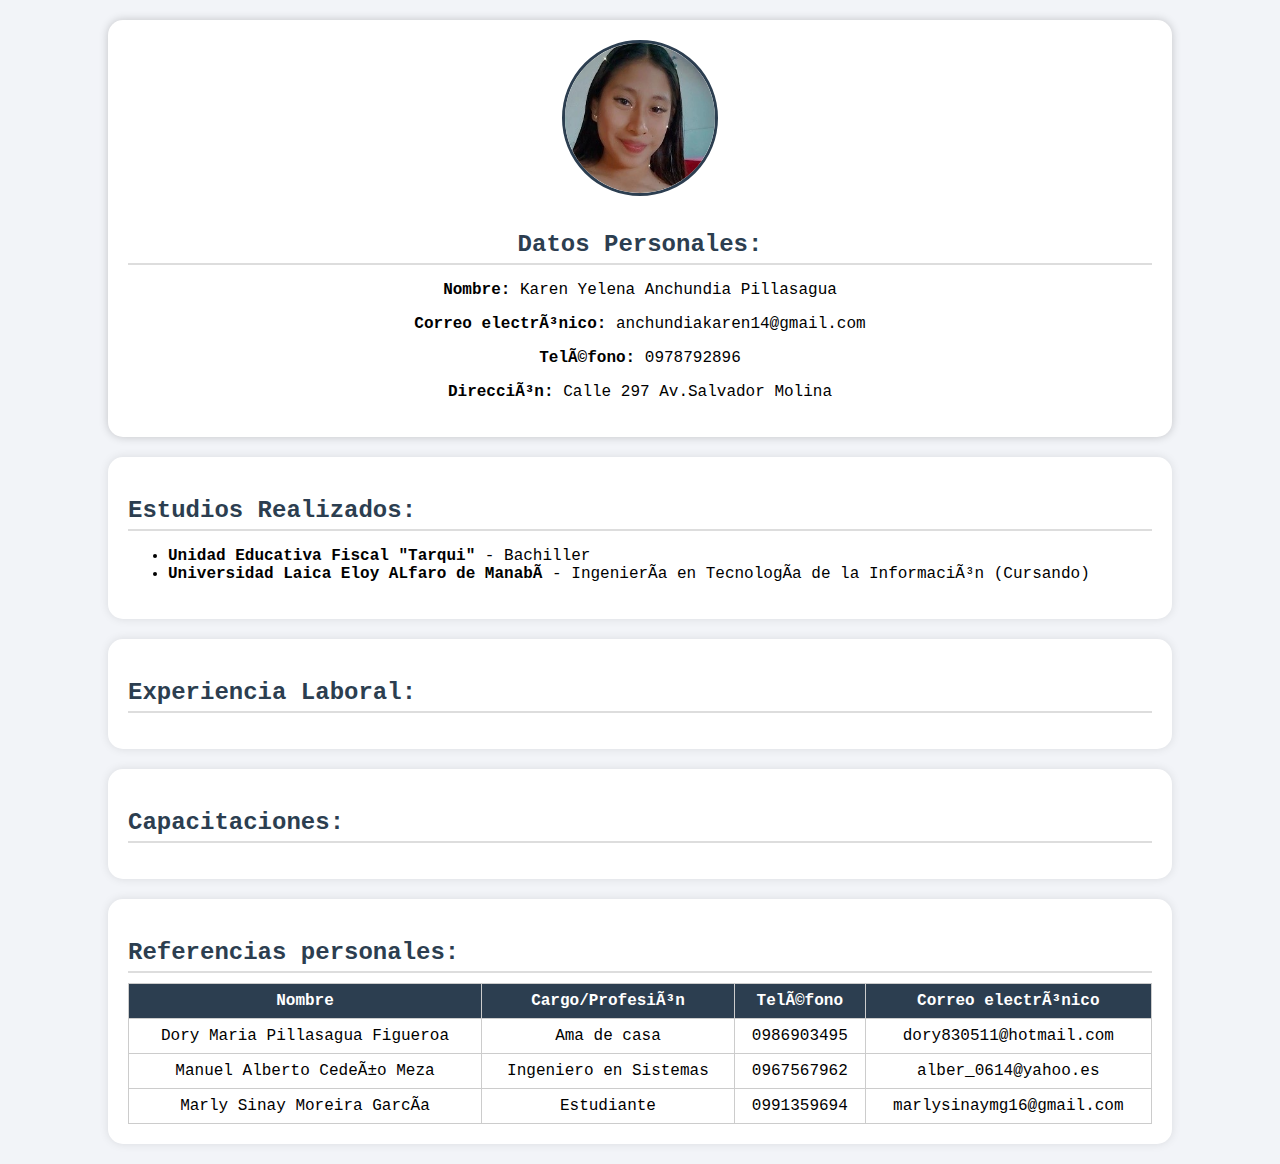
<file: Tarea 2/index.html>
<!DOCTYPE html>
<html lang="es">
<head>
    <meta charset="UFT-8">
    <meta name="viewport" content="width=device-width,  initial-scale=1.0">
    <title>Hoja de Vida Personal - Karen Anchundia</title>
    <link rel="stylesheet" href="styles.css">  
</head>
<body>
    <div class="contenedor">
        <img src="foto.jpg" alt="Foto de perfil">
        <h2>Datos Personales:</h2>
        <p><strong>Nombre:</strong> Karen Yelena Anchundia Pillasagua</p>
        <p><strong>Correo electrónico:</strong> anchundiakaren14@gmail.com</p>
        <p><strong>Teléfono:</strong> 0978792896</p>
        <p><strong>Dirección:</strong> Calle 297 Av.Salvador Molina</p>
    </div>

    <div class="seccion">
        <h2>Estudios Realizados:</h2>
        <ul>
            <li><strong>Unidad Educativa Fiscal "Tarqui"</strong> - Bachiller</li>
            <li><strong>Universidad Laica Eloy ALfaro de Manabí</strong> - Ingeniería en Tecnología de la Información (Cursando)</li>
        </ul>
    </div>

    <div class="seccion">
        <h2>Experiencia Laboral:</h2>
        <p></p>
    </div>

    <div class="seccion">
        <h2>Capacitaciones:</h2>
        <p></p>
    </div>

    <div class="seccion">
        <h2>Referencias personales:</h2>
        <table>
            <tr>
                <th>Nombre</th>
                <th>Cargo/Profesión</th>
                <th>Teléfono</th>
                <th>Correo electrónico</th>
            </tr>
            <tr>
                <td>Dory Maria Pillasagua Figueroa </td>
                <td>Ama de casa </td>
                <td>0986903495 </td>
                <td>dory830511@hotmail.com </td>
            </tr>
             <tr>
                <td>Manuel Alberto Cedeño Meza</td>
                <td>Ingeniero en Sistemas</td>
                <td>0967567962</td>
                <td>alber_0614@yahoo.es</td>
            </tr>
             <tr>
                <td>Marly Sinay Moreira García</td>
                <td>Estudiante</td>
                <td>0991359694</td>
                <td>marlysinaymg16@gmail.com</td>
            </tr>
        </table>
    </div>
</body>
</html>
</file>
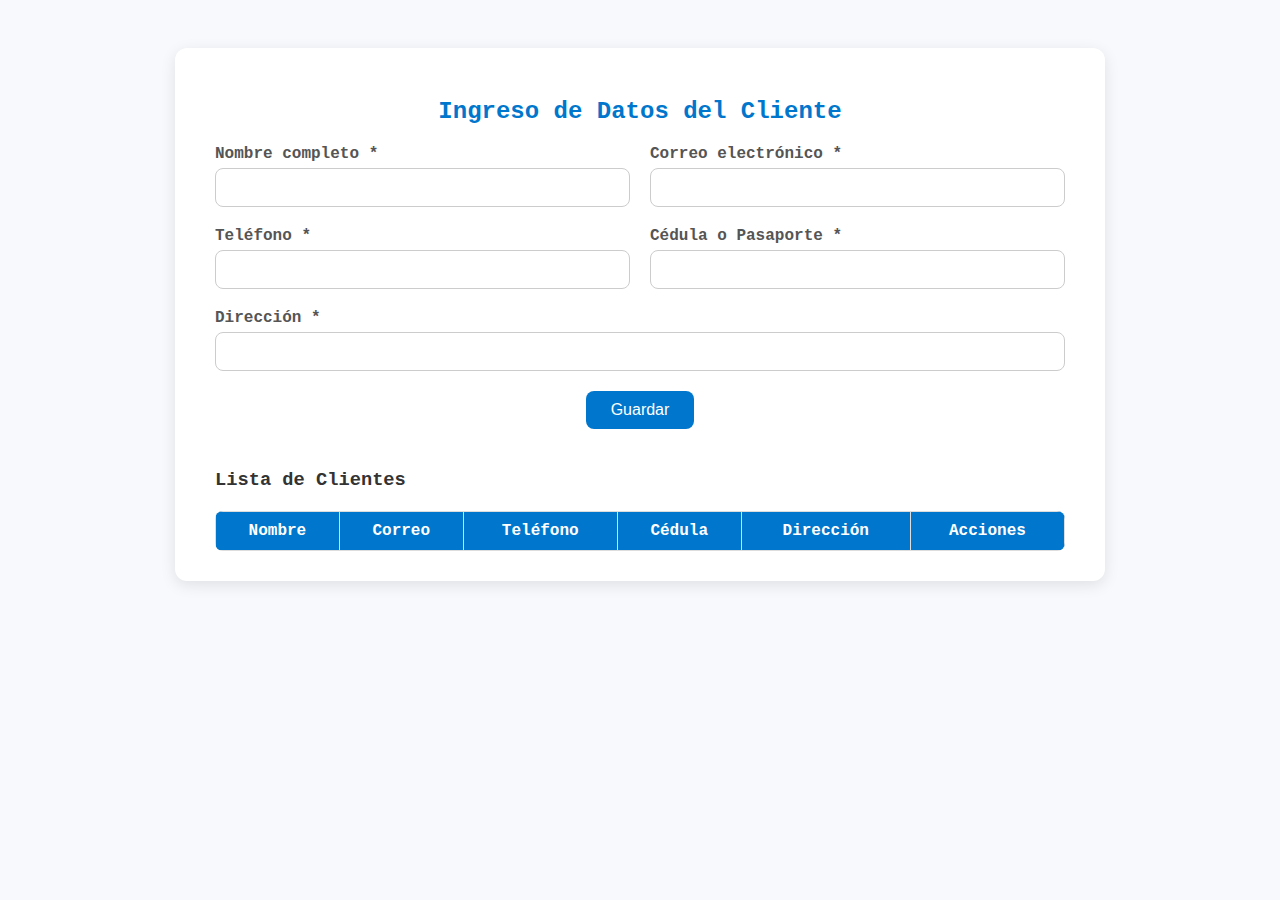
<file: Tarea 3/index.html>
<!DOCTYPE html>
<html lang="es">
<head>
  <meta charset="UTF-8">
  <title>Ingreso de Datos del Cliente</title>
  <link rel="stylesheet" href="styles.css">
</head>
<body>
  <div class="formulario-container">
    <h2>Ingreso de Datos del Cliente</h2>

    <form id="clienteForm">
      <div class="fila">
        <div class="campo">
          <label for="nombres">Nombre completo *</label>
          <input type="text" id="nombres" required>
        </div>
        <div class="campo">
          <label for="correo">Correo electrónico *</label>
          <input type="email" id="correo"  required>
        </div>
      </div>

      <div class="fila">
        <div class="campo">
          <label for="telefono">Teléfono *</label>
          <input type="text" id="telefono"  required>
        </div>
        <div class="campo">
          <label for="cedula">Cédula o Pasaporte *</label>
          <input type="text" id="cedula"  required>
        </div>
      </div>

      <div class="fila">
        <div class="campo">
          <label for="direccion">Dirección *</label>
          <input type="text" id="direccion"  required>
        </div>
      </div>

      <button type="submit" id="btnGuardar">Guardar</button>
    </form>

    <h3>Lista de Clientes</h3>
    <table id="tablaClientes">
      <thead>
        <tr>
          <th>Nombre</th>
          <th>Correo</th>
          <th>Teléfono</th>
          <th>Cédula</th>
          <th>Dirección</th>
          <th>Acciones</th>
        </tr>
      </thead>
      <tbody></tbody>
    </table>
  </div>

  <script src="script.js"></script>
</body>
</html>
</file>
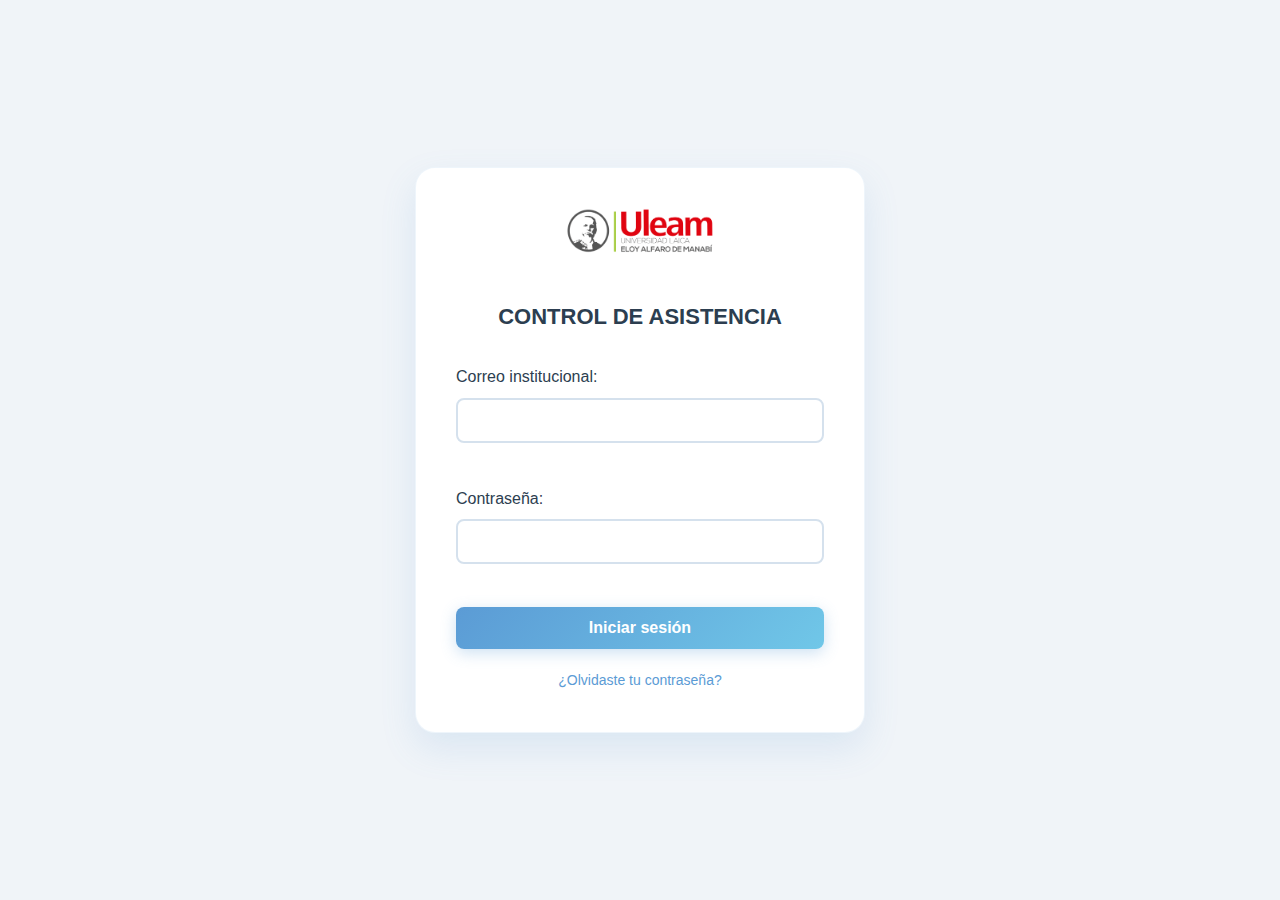
<file: Tarea 4/index.html>
</html>
<!DOCTYPE html>
<html lang="es">
<head>
    <meta charset="UTF-8">
    <meta name="viewport" content="width=device-width, initial-scale=1.0">
    <title>ULEAM - Control de Asistencia</title>
    <link rel="stylesheet" href="styles.css">
</head>
<body>
    <div class="login-container">
        <div class="login-box">
            <div class="logo">
                <img src="ULEAM.png" alt="ULEAM Logo">
            </div>
            
            <h2>CONTROL DE ASISTENCIA</h2>
            
            <form id="loginForm" class="login-form">
                <div class="form-group">
                    <label for="email">Correo institucional:</label>
                    <input type="email" id="email" name="email" required>
                    <span class="error-message" id="emailError"></span>
                </div>
                
                <div class="form-group">
                    <label for="password">Contraseña:</label>
                    <input type="password" id="password" name="password" required>
                    <span class="error-message" id="passwordError"></span>
                </div>
                
                <button type="submit" class="btn-primary">Iniciar sesión</button>
                
                <div class="forgot-password">
                    <a href="recuperarcontrasena.html">¿Olvidaste tu contraseña?</a>
                </div>
            </form>
        </div>
    </div>
    
    <script src="script.js"></script>
</body>
</html>
</file>
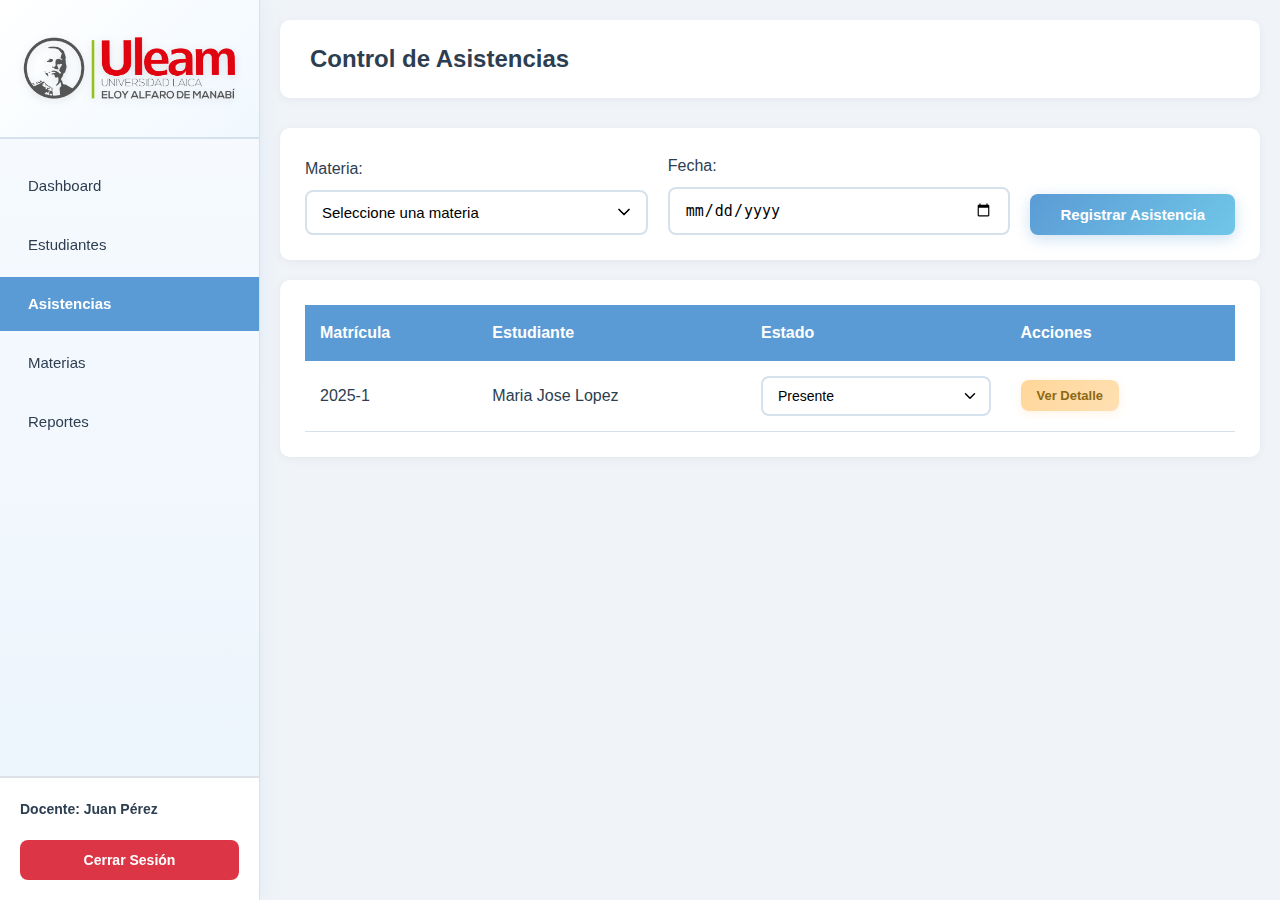
<file: Tarea 4/asistencias.html>
<!DOCTYPE html>
<html lang="es">
<head>
    <meta charset="UTF-8">
    <meta name="viewport" content="width=device-width, initial-scale=1.0">
    <title>Asistencias - ULEAM</title>
    <link rel="stylesheet" href="styles.css">
</head>
<body>
    <div class="dashboard-container">
        <nav class="sidebar">
            <div class="logo-sidebar">
                <img src="ULEAM.png" alt="ULEAM">
            </div>
            
            <ul class="menu">
                <li><a href="dashboard.html">Dashboard</a></li>
                <li><a href="estudiantes.html">Estudiantes</a></li>
                <li><a href="asistencias.html" class="active">Asistencias</a></li>
                <li><a href="materias.html">Materias</a></li>
                <li><a href="reportes.html">Reportes</a></li>
            </ul>
            
            <div class="user-info">
                <p>Docente: Juan Pérez</p>
                <button class="btn-logout">Cerrar Sesión</button>
            </div>
        </nav>
        
        <main class="main-content">
            <header class="top-bar">
                <h1>Control de Asistencias</h1>
            </header>
            <form id="formAsistencia">
                <div class="attendance-controls">
                    <div class="form-group">
                        <label for="materiaAsistencia">Materia:</label>
                        <select id="materiaAsistencia" class="select-styled" required>
                            <option value="">Seleccione una materia</option>
                            <option value="prog-web">Programación Web</option>
                            <option value="base-datos">Base de Datos</option>
                            <option value="redes">Redes de Computadoras</option>
                        </select>
                    </div>
                    
                    <div class="form-group">
                        <label for="fechaAsistencia">Fecha:</label>
                        <input type="date" id="fechaAsistencia" class="input-styled" required>
                    </div>
                    
                    <button type="submit" class="btn-primary btn-cargar">Registrar Asistencia</button>
                </div>
            </form>
            
            <div class="attendance-list">
                <table class="data-table">
                    <thead>
                        <tr>
                            <th>Matrícula</th>
                            <th>Estudiante</th>
                            <th>Estado</th>
                            <th>Acciones</th>
                        </tr>
                    </thead>
                    <tbody id="attendanceTableBody">
                        <tr>
                            <td>2025-1</td>
                            <td>Maria Jose Lopez</td>
                            <td>
                                <select class="status-select presente">
                                    <option value="presente" selected>Presente</option>
                                    <option value="ausente">Ausente</option>
                                    <option value="justificado">Justificado</option>
                                </select>
                            </td>
                            <td>
                                <button class="btn-edit">Ver Detalle</button>
                            </td>
                        </tr>
                    </tbody>
                </table>
            </div>
        </main>
    </div>
    
    <script src="script.js"></script>
</body>
</html>
</file>
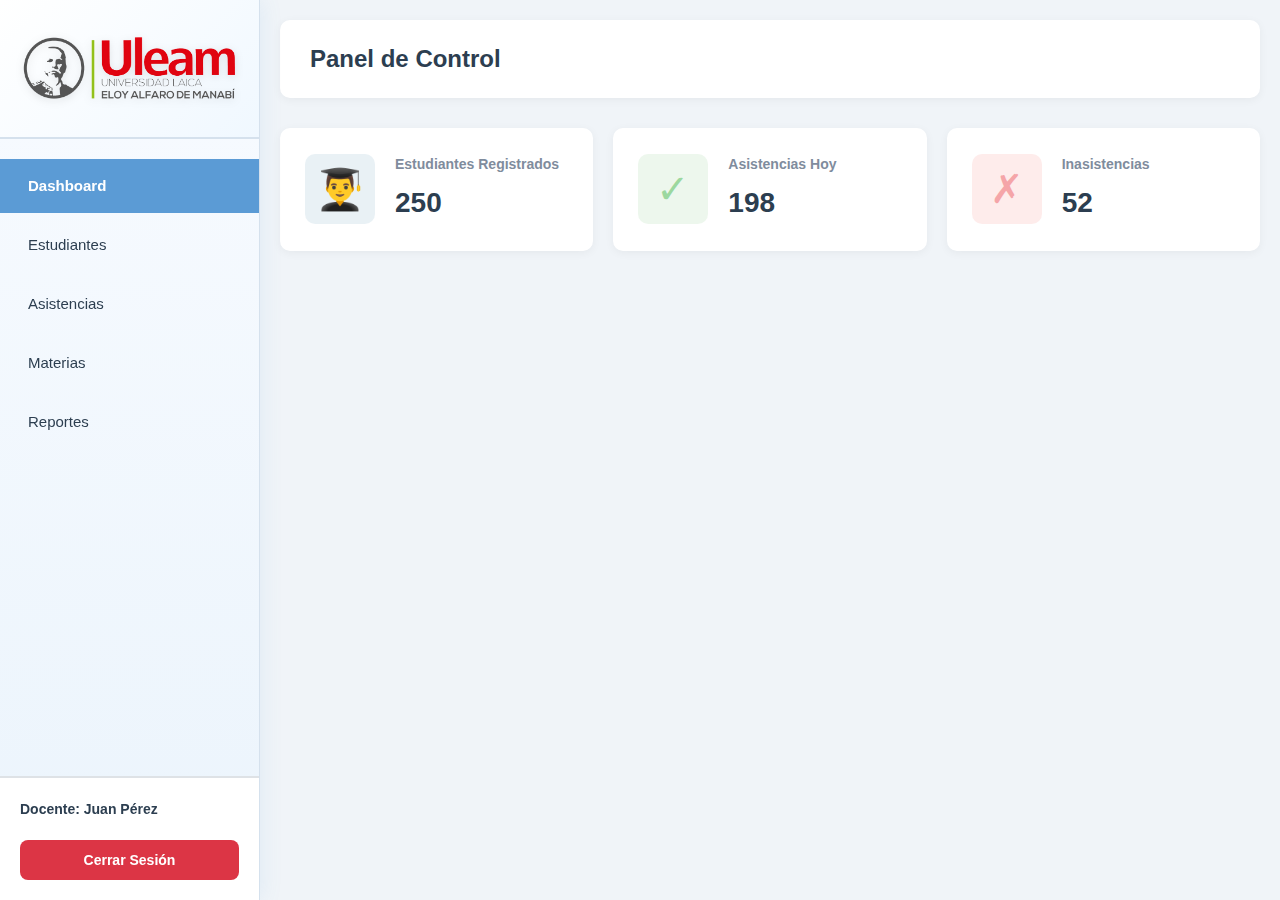
<file: Tarea 4/dashboard.html>
<!DOCTYPE html>
<html lang="es">
<head>
    <meta charset="UTF-8">
    <meta name="viewport" content="width=device-width, initial-scale=1.0">
    <title>Dashboard - ULEAM</title>
    <link rel="stylesheet" href="styles.css">
</head>
<body>
    <div class="dashboard-container">
        <nav class="sidebar">
            <div class="logo-sidebar">
                <img src="ULEAM.png" alt="ULEAM">
            </div>
            
            <ul class="menu">
                <li><a href="dashboard.html" class="active">Dashboard</a></li>
                <li><a href="estudiantes.html">Estudiantes</a></li>
                <li><a href="asistencias.html">Asistencias</a></li>
                <li><a href="materias.html">Materias</a></li>
                <li><a href="reportes.html">Reportes</a></li>
            </ul>
            
            <div class="user-info">
                <p>Docente: Juan Pérez</p>
                <button class="btn-logout">Cerrar Sesión</button>
            </div>
        </nav>
        
        <main class="main-content">
            <header class="top-bar">
                <h1>Panel de Control</h1>
                <div class="date-info">
                    <span id="currentDate"></span>
                </div>
            </header>
            
            <div class="dashboard-grid">
                <div class="card">
                    <div class="card-icon students-icon">👨‍🎓</div>
                    <div class="card-content">
                        <h3>Estudiantes Registrados</h3>
                        <p class="card-number">250</p>
                    </div>
                </div>
                
                <div class="card">
                    <div class="card-icon present-icon">✓</div>
                    <div class="card-content">
                        <h3>Asistencias Hoy</h3>
                        <p class="card-number">198</p>
                    </div>
                </div>
                
                <div class="card">
                    <div class="card-icon absent-icon">✗</div>
                    <div class="card-content">
                        <h3>Inasistencias</h3>
                        <p class="card-number">52</p>
                    </div>
                </div>
        
            </div>
        </main>
    </div>
    
    <script src="script.js"></script>
</body>
</html>
</file>
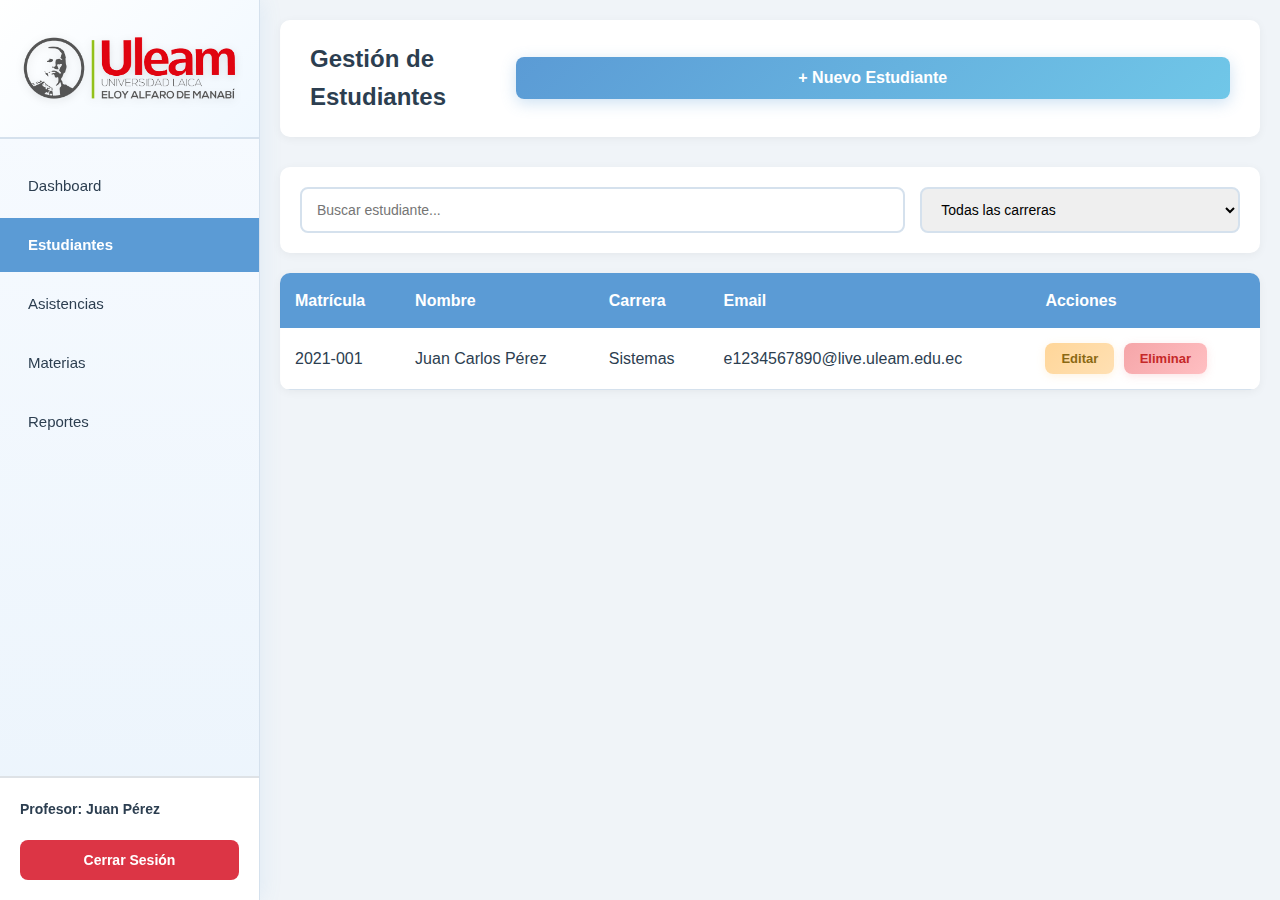
<file: Tarea 4/estudiantes.html>
<!DOCTYPE html>
<html lang="es">
<head>
    <meta charset="UTF-8">
    <meta name="viewport" content="width=device-width, initial-scale=1.0">
    <title>Estudiantes - ULEAM</title>
    <link rel="stylesheet" href="styles.css">
</head>
<body>
    <div class="dashboard-container">
        <nav class="sidebar">
            <div class="logo-sidebar">
                <img src="ULEAM.png" alt="ULEAM">
            </div>
            
            <ul class="menu">
                <li><a href="dashboard.html">Dashboard</a></li>
                <li><a href="estudiantes.html" class="active">Estudiantes</a></li>
                <li><a href="asistencias.html">Asistencias</a></li>
                <li><a href="materias.html">Materias</a></li>
                <li><a href="reportes.html">Reportes</a></li>
            </ul>
            
            <div class="user-info">
                <p>Profesor: Juan Pérez</p>
                <button class="btn-logout" onclick="cerrarSesion()">Cerrar Sesión</button>
            </div>
        </nav>
        
        <main class="main-content">
            <header class="top-bar">
                <h1>Gestión de Estudiantes</h1>
                <button class="btn-primary" onclick="mostrarModalEstudiante()">+ Nuevo Estudiante</button>
            </header>
            
            <div class="filters">
                <input type="text" id="searchStudent" placeholder="Buscar estudiante...">
                <select id="filterCarrera">
                    <option value="">Todas las carreras</option>
                    <option value="sistemas">Sistemas</option>
                    <option value="civil">Ingeniería Civil</option>
                    <option value="comercio">Comercio Exterior</option>
                </select>
            </div>
            
            <div class="table-container">
                <table class="data-table">
                    <thead>
                        <tr>
                            <th>Matrícula</th>
                            <th>Nombre</th>
                            <th>Carrera</th>
                            <th>Email</th>
                            <th>Acciones</th>
                        </tr>
                    </thead>
                    <tbody id="studentTableBody">
                        <tr>
                            <td>2021-001</td>
                            <td>Juan Carlos Pérez</td>
                            <td>Sistemas</td>
                            <td>e1234567890@live.uleam.edu.ec</td>
                            <td>
                                <button class="btn-edit" onclick="editarEstudiante('2021-001')">Editar</button>
                                <button class="btn-delete" onclick="eliminarEstudiante('2021-001')">Eliminar</button>
                            </td>
                        </tr>
                    </tbody>
                </table>
            </div>
        </main>
    </div>

    <script src="script.js"></script>
</body>
</html>
</file>
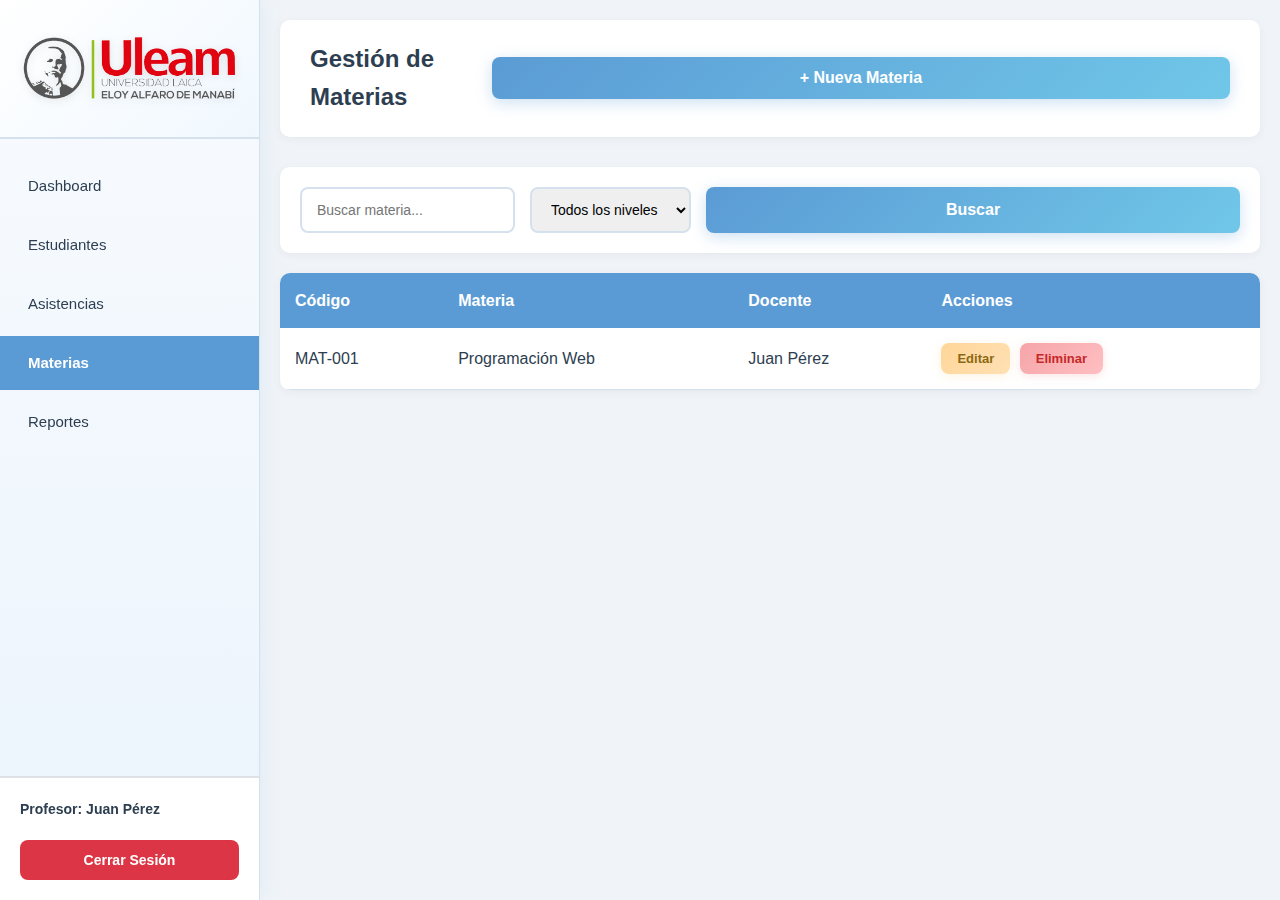
<file: Tarea 4/materias.html>
<!DOCTYPE html>
<html lang="es">
<head>
    <meta charset="UTF-8">
    <meta name="viewport" content="width=device-width, initial-scale=1.0">
    <title>Materias - ULEAM</title>
    <link rel="stylesheet" href="styles.css">
</head>
<body>
    <div class="dashboard-container">
        <nav class="sidebar">
            <div class="logo-sidebar">
                <img src="ULEAM.png" alt="ULEAM">
            </div>
            
            <ul class="menu">
                <li><a href="dashboard.html">Dashboard</a></li>
                <li><a href="estudiantes.html">Estudiantes</a></li>
                <li><a href="asistencias.html">Asistencias</a></li>
                <li><a href="materias.html" class="active">Materias</a></li>
                <li><a href="reportes.html">Reportes</a></li>
            </ul>
            
            <div class="user-info">
                <p>Profesor: Juan Pérez</p>
                <button class="btn-logout" onclick="cerrarSesion()">Cerrar Sesión</button>
            </div>
        </nav>
        
        <main class="main-content">
            <header class="top-bar">
                <h1>Gestión de Materias</h1>
                <button class="btn-primary" onclick="mostrarModalMateria()">+ Nueva Materia</button>
            </header>
            
            <div class="filters">
                <input type="text" id="searchMateria" placeholder="Buscar materia...">
                <select id="filterNivel">
                    <option value="">Todos los niveles</option>
                    <option value="1">Nivel 1</option>
                    <option value="2">Nivel 2</option>
                    <option value="3">Nivel 3</option>
                    <option value="4">Nivel 4</option>
                    <option value="5">Nivel 5</option>
                    <option value="6">Nivel 6</option>
                    <option value="7">Nivel 7</option>
                    <option value="8">Nivel 8</option>
                    <option value="9">Nivel 9</option>  
                </select>
                <button class="btn-primary">Buscar</button>
            </div>
            
            <div class="table-container">
                <table class="data-table">
                    <thead>
                        <tr>
                            <th>Código</th>
                            <th>Materia</th>
                            <th>Docente</th>
                            <th>Acciones</th>
                        </tr>
                    </thead>
                    <tbody id="materiaTableBody">
                        <tr>
                            <td>MAT-001</td>
                            <td>Programación Web</td>
                            <td>Juan Pérez</td>
                            <td>
                                <button class="btn-edit" onclick="editarMateria('MAT-001')">Editar</button>
                                <button class="btn-delete" onclick="eliminarMateria('MAT-001')">Eliminar</button>
                            </td>
                        </tr>
                    </tbody>
                </table>
            </div>
        </main>

    <script src="script.js"></script>
</body>
</html>
</file>
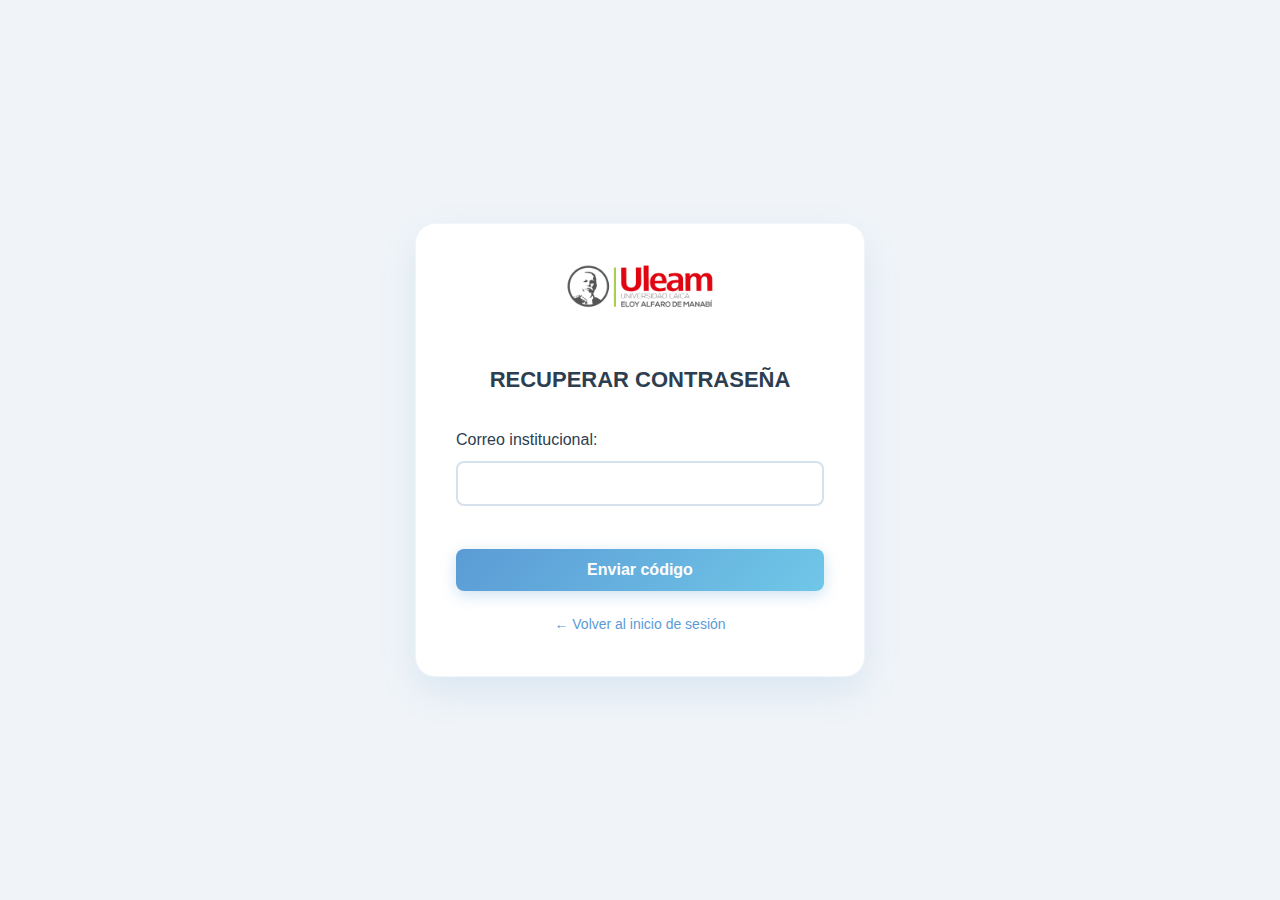
<file: Tarea 4/recuperarcontrasena.html>
<!DOCTYPE html>
<html lang="es">
<head>
    <meta charset="UTF-8">
    <meta name="viewport" content="width=device-width, initial-scale=1.0">
    <title>Recuperar Contraseña - ULEAM</title>
    <link rel="stylesheet" href="styles.css">
</head>
<body>
    <div class="login-container">
        <div class="login-box">
            <div class="logo">
                <img src="ULEAM.png" alt="ULEAM Logo">
            </div>
            
            <h2>RECUPERAR CONTRASEÑA</h2>
            
            <form id="recuperarForm" class="login-form">
                <div class="form-group">
                    <label for="emailRecuperar">Correo institucional:</label>
                    <input type="email" id="emailRecuperar" name="email" required>
                    <span class="error-message" id="emailRecuperarError"></span>
                </div>
                
                <button type="submit" class="btn-primary">Enviar código </button>
                
                <div class="forgot-password">
                    <a href="index.html">← Volver al inicio de sesión</a>
                </div>
            </form>
            
        </div>
    </div>
</body>
</html>
</file>
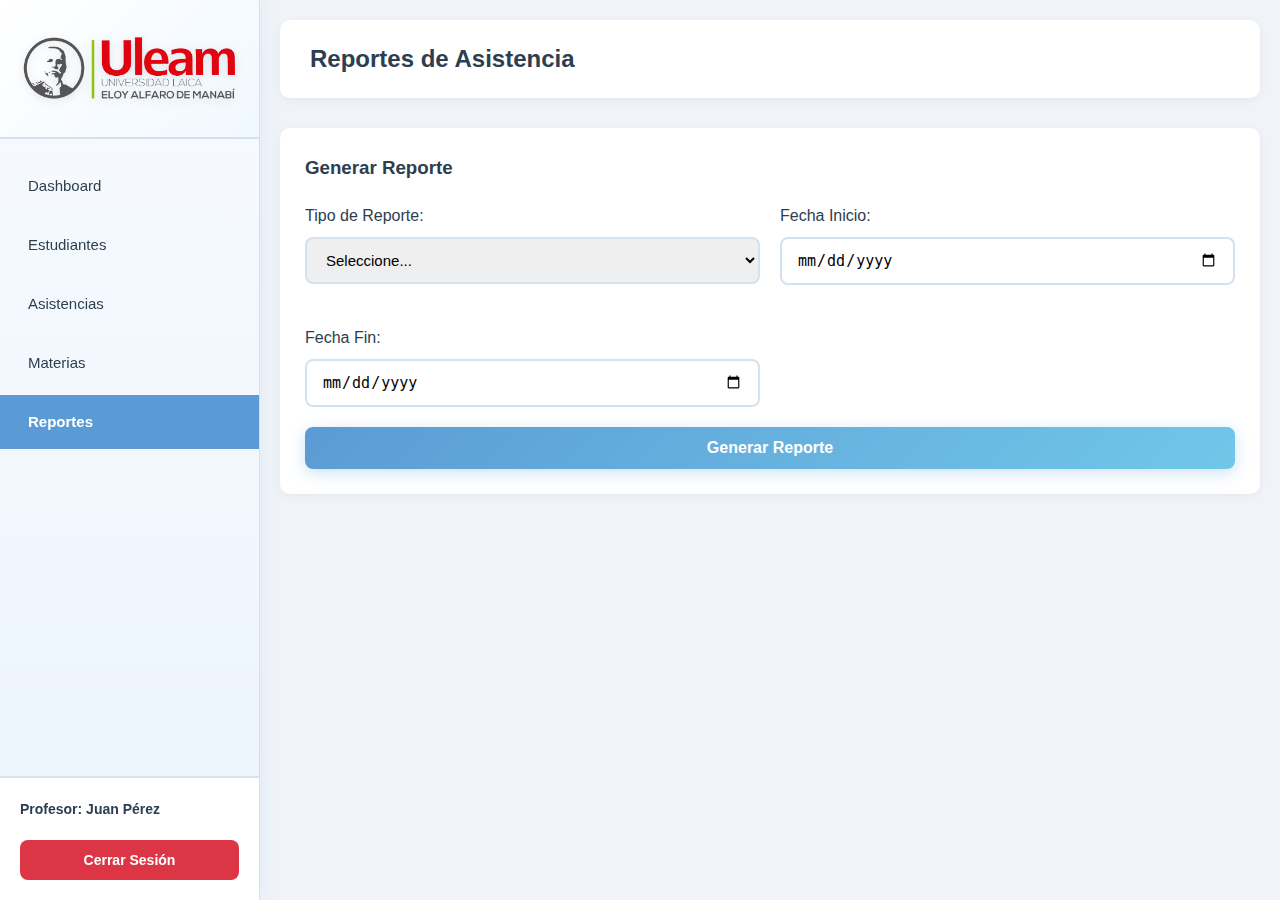
<file: Tarea 4/reportes.html>
<!DOCTYPE html>
<html lang="es">
<head>
    <meta charset="UTF-8">
    <meta name="viewport" content="width=device-width, initial-scale=1.0">
    <title>Reportes - ULEAM</title>
    <link rel="stylesheet" href="styles.css">
</head>
<body>
    <div class="dashboard-container">
        <nav class="sidebar">
            <div class="logo-sidebar">
                <img src="ULEAM.png" alt="ULEAM">
            </div>
            
            <ul class="menu">
                <li><a href="dashboard.html">Dashboard</a></li>
                <li><a href="estudiantes.html">Estudiantes</a></li>
                <li><a href="asistencias.html">Asistencias</a></li>
                <li><a href="materias.html">Materias</a></li>
                <li><a href="reportes.html" class="active">Reportes</a></li>
            </ul>
            
            <div class="user-info">
                <p>Profesor: Juan Pérez</p>
                <button class="btn-logout">Cerrar Sesión</button>
            </div>
        </nav>
        
        <main class="main-content">
            <header class="top-bar">
                <h1>Reportes de Asistencia</h1>
            </header>
            
            <div class="report-filters">
                <h3>Generar Reporte</h3>
                <form id="formReporte">
                    <div class="form-row">
                        <div class="form-group">
                            <label for="tipoReporte">Tipo de Reporte:</label>
                            <select id="tipoReporte" required>
                                <option value="">Seleccione...</option>
                                <option value="estudiante">Por Estudiante</option>
                                <option value="materia">Por Materia</option>
                                <option value="periodo">Por Período</option>
                                <option value="general">General</option>
                            </select>
                        </div>
                        
                        <div class="form-group">
                            <label for="fechaInicio">Fecha Inicio:</label>
                            <input type="date" id="fechaInicio" required>
                        </div>
                        
                        <div class="form-group">
                            <label for="fechaFin">Fecha Fin:</label>
                            <input type="date" id="fechaFin" required>
                        </div>
                    </div>
                        <button type="submit" class="btn-primary">Generar Reporte</button>
                    </div>
                </form>
            </div>
        </main>
    </div>
    
    <script src="script.js"></script>
</body>
</html>
</file>
<file: Tarea 2/styles.css>
body {
    font-family: 'Courier New', Courier, monospace;
    background-color: #f2f4f8;
    margin: 0;
    padding: 0;
}

.contenedor {
    width: 80%;
    margin: 20px auto;
    background-color: white;
    padding: 20px;
    border-radius: 15px;
    box-shadow: 0px 0px 10px rgba(0, 0, 0, 0.2);
    text-align: center;
}

.contenedor img {
    width: 150px;
    height: 150px;
    object-fit: cover;
    border-radius: 50%;
    border: 3px solid #2c3e50;;
    margin-bottom: 10px;
}

.seccion {
    width: 80%;
    margin: 20px auto;
    background-color: white;
    padding: 20px;
    border-radius: 15px;
    box-shadow: 0px 0px 10px rgba(0, 0, 0, 0.1);
}

h2 {
    color: #2c3e50;
    border-bottom: 2px solid #ddd;
    padding-bottom: 5px;
    margin-bottom: 10px;
}

table {
    width: 100%;
    border-collapse: collapse;
    margin-top: 10px;
}

th, td {
    border: 1px solid #ccc;
    padding: 8px;
    text-align: center;
}

th {
    background-color: #2c3e50;
    color: rgb(255, 255, 255);
}
</file>
<file: Tarea 3/styles.css>
body {
  font-family:'Courier New', Courier, monospace;
  background-color: #f7f9fc;
  display: flex;
  justify-content: center;
  align-items: flex-start;
  padding: 40px;
}

.formulario-container {
  background-color: #fff;
  padding: 30px 40px;
  border-radius: 12px;
  box-shadow: 0 4px 15px rgba(0,0,0,0.1);
  width: 850px;
}

h2 {
  color: #0077cc;
  text-align: center;
  margin-bottom: 20px;
}

h3 {
  color: #333;
  margin-top: 40px;
  margin-bottom: 10px;
}

form {
  display: flex;
  flex-direction: column;
  gap: 20px;
}

.fila {
  display: flex;
  gap: 20px;
}

.campo {
  flex: 1;
  display: flex;
  flex-direction: column;
}

label {
  font-weight: bold;
  color: #555;
  margin-bottom: 5px;
}

input {
  padding: 10px;
  border: 1px solid #ccc;
  border-radius: 8px;
  font-size: 15px;
}

input:focus {
  outline: none;
  border-color: #0077cc;
  box-shadow: 0 0 4px rgba(0,119,204,0.3);
}

button {
  align-self: center;
  background-color: #0077cc;
  color: white;
  border: none;
  padding: 10px 25px;
  font-size: 16px;
  border-radius: 8px;
  cursor: pointer;
  transition: background 0.3s;
}

button:hover {
  background-color: #005fa3;
}

/* Estilo de tabla */
table {
  margin-top: 20px;
  width: 100%;
  border-collapse: collapse;
  border-radius: 8px;
  overflow: hidden;
}

th, td {
  border: 1px solid #ddd;
  padding: 10px;
  text-align: center;
}

th {
  background-color: #0077cc;
  color: white;
}

tr:nth-child(even) {
  background-color: #f9f9f9;
}

/* Botones de acción */
.accion {
  padding: 6px 10px;
  border: none;
  border-radius: 5px;
  cursor: pointer;
  color: white;
  font-size: 14px;
}

.editar {
  background-color: #28a745;
}

.eliminar {
  background-color: #dc3545;
}

.accion:hover {
  opacity: 0.8;
}
</file>
<file: Tarea 4/styles.css>
/* Reset y variables */
* {
    margin: 0;
    padding: 0;
    box-sizing: border-box;
}

:root {
    --primary-color: #5b9bd5;
    --secondary-color: #70c7e8;
    --success-color: #9cd89f;
    --danger-color: #f5a5a8;
    --warning-color: #ffd699;
    --dark-bg: #34495e;
    --light-bg: #f0f4f8;
    --white: #ffffff;
    --text-dark: #2c3e50;
    --text-light: #7f8c9d;
    --border-color: #d5e1ed;
    --accent-purple: #b8a8d9;
    --accent-pink: #f5c6d9;
    --accent-mint: #b8e6d5;
}

body {
    font-family: 'Segoe UI', Tahoma, Geneva, Verdana, sans-serif;
    background: var(--light-bg);
    color: var(--text-dark);
    line-height: 1.6;
}

body .login-page{
    background: linear-gradient(135deg,#e8f4f8 0%, #d5e9f7 50%, #f0e8f5 100%);
    min-width: 100vh;
    display: flex;
    align-items: center;
    justify-content: center;
}

/* === PÁGINA DE LOGIN === */
.login-container {
    min-height: 100vh;
    display: flex;
    justify-content: center;
    align-items: center;
    padding: 20px;
}

.login-box {
    background: var(--white);
    border-radius: 20px;
    padding: 40px;
    box-shadow: 0 15px 35px rgba(91, 155, 213, 0.15);
    width: 100%;
    max-width: 450px;
    border: 1px solid rgb(91, 155, 213, 0.1);
}

.logo {
    text-align: center;
    margin-bottom: 30px;
}

.logo img {
    width: 150px;
    height: auto;
    margin-bottom: 15px;
    object-fit: contain;
}

.login-box h2 {
    text-align: center;
    color: var(--text-dark);
    margin-bottom: 30px;
    font-size: 22px;
}

/* === FORMULARIOS === */
.form-group {
    margin-bottom: 20px;
}

.form-group label {
    display: block;
    margin-bottom: 8px;
    color: var(--text-dark);
    font-weight: 500;
}

.form-group input,
.form-group select {
    width: 100%;
    padding: 12px 15px;
    border: 2px solid var(--border-color);
    border-radius: 8px;
    font-size: 15px;
    transition: all 0.3s;
}

.form-group input:focus,
.form-group select:focus {
    outline: none;
    border-color: var(--primary-color);
    box-shadow: 0 0 0 3px rgba(44, 122, 158, 0.1);
}

.form-row {
    display: grid;
    grid-template-columns: 1fr 1fr;
    gap: 20px;
}

.error-message {
    color: var(--danger-color);
    font-size: 12px;
    display: block;
    margin-top: 5px;
    min-height: 18px;
}

.forgot-password {
    text-align: center;
    margin-top: 20px;
}

.forgot-password a {
    color: var(--primary-color);
    text-decoration: none;
    font-size: 14px;
}

.forgot-password a:hover {
    text-decoration: underline;
}

/* === BOTONES === */
.btn-primary {
    width: 100%;
    padding: 12px;
    background: linear-gradient(135deg, var(--primary-color), var(--secondary-color));
    color: var(--white);
    border: none;
    border-radius: 8px;
    font-size: 16px;
    font-weight: 600;
    cursor: pointer;
    transition: all 0.3s;
    box-shadow: 0 4px 15px rgba(91, 155, 213, 0.3);
}

.btn-primary:hover {
    background: linear-gradient(135deg, var(--secondary-color), var(--primary-color));
    transform: translateY(-2px);
    box-shadow: 0 6px 20px rgba(91, 155, 213, 0.4);
}

.btn-secondary {
    padding: 10px 20px;
    background: var(--text-light);
    color: var(--white);
    border: none;
    border-radius: 8px;
    font-size: 14px;
    cursor: pointer;
    transition: background 0.3s;
}

.btn-secondary:hover {
    background: #555555;
}

.btn-edit {
    padding: 8px 16px;
    background: linear-gradient(135deg, var(--warning-color), #ffe0b3);
    color: #8b6914;
    border: none;
    border-radius: 8px;
    cursor: pointer;
    font-size: 13px;
    margin-right: 5px;
    font-size: 13px;
    margin-right: 5px;
    font-weight: 600;
    transition: all 0.3s;
    box-shadow: 0 2px 8px rgba(255, 214, 153, 0.3);
}

.btn-edit:hover {
    background: linear-gradient(135deg, #ffe0b3, var(--warning-color));
    transform: translateY(-2px);
    box-shadow: 0 4px 12px rgba(255, 214, 153, 0.4);
}

.btn-delete {
    padding: 8px 16px;
    background: linear-gradient(135deg, var(--danger-color), #ffbfc2);
    color: #c62828;
    border: none;
    border-radius: 8px;
    cursor: pointer;
    font-size: 13px;
    font-weight: 600;
    transition: all 0.3s;
    box-shadow: 0 2px 8px rgba(245, 165, 168, 0.3);
}

.btn-delete:hover {
    background: linear-gradient(135deg, #FFBFC2, var(--danger-color));
    transform: translateY(-2px);
    box-shadow: 0 4px 12px rgba(245, 165, 168, 0.4);
}

.btn-logout {
    width: 100%;
    padding: 12px;
    background: #dc3545;
    color: var(--white);
    border: none;
    border-radius: 8px;
    cursor: pointer;
    font-size: 14px;
    margin-top: 10px;
    font-weight: 600;
    transition: all 0.3s;
}

.btn-logout:hover {
    background: #c82333;
    transform: translateY(-2px);
    box-shadow: 0 4px 12px rgba(220, 53, 69, 0.4);
}

/* === DASHBOARD === */
.dashboard-container {
    display: flex;
    min-height: 100vh;
    background: var(--light-bg);
}

/* Sidebar */
.sidebar {
    width: 260px;
    background: linear-gradient(180deg, #f8fbff 0%, #ebf4fc 100%);
    color: var(--text-dark);
    display: flex;
    flex-direction: column;
    position: fixed;
    height: 100vh;
    overflow-y: auto;
    box-shadow: 2px 0 20px rgba(91, 155, 213, 0.1);
    border-right: 1px solid var(--border-color);
}

.logo-sidebar {
    padding: 35px 20px;
    text-align: center;
    border-bottom: 2px solid var(--border-color);
    background: linear-gradient(135deg, #ffffff 0%, #f0f8ff 100%);
}

.logo-sidebar img {
    width: 100%;
    height: auto;
    max-height: 120px;
    object-fit: contain;
    margin: 0 auto;
    display: block;
    filter: drop-shadow(0 2px 4px rgba(0, 0, 0, 0.1));
}

.menu {
    flex: 1;
    padding: 20px 0;
    list-style: none;
}

.menu li {
    margin-bottom: 5px;
}

.menu a {
    display: block;
    padding: 15px 25px;
    color: var(--text-dark);
    text-decoration: none;
    transition: all 0.3s;
    border-left: 3px solid transparent;
    font-weight: 500;
    font-size: 15px;
}

.menu a:hover {
    background: linear-gradient(90deg, rgba(91, 155, 213, 0.1) 0%, rgba(112, 199, 232, 0.05) 100%);
    color: var(--primary-color);
    border-left-color: var(--primary-color);
    padding-left: 30px;
}

.menu a.active {
    background: var(--primary-color);
    color: var(--white);
    border-left-color: var(--primary-color);
    font-weight: 600;
}

.user-info {
    padding: 20px;
    border-top: 2px solid #dee2e6;
    background: var(--white);
}

.user-info p {
    margin-bottom: 10px;
    font-size: 14px;
    color: var(--text-dark);
    font-weight: 600;
}

/* Main Content */
.main-content {
    flex: 1;
    margin-left: 260px;
    padding: 20px;
}

.top-bar {
    background: var(--white);
    padding: 20px 30px;
    border-radius: 10px;
    margin-bottom: 30px;
    display: flex;
    justify-content: space-between;
    align-items: center;
    box-shadow: 0 2px 10px rgba(0, 0, 0, 0.05);
}

.top-bar h1 {
    color: var(--text-dark);
    font-size: 24px;
}

.date-info {
    color: var(--text-light);
    font-size: 14px;
}

/* Dashboard Grid */
.dashboard-grid {
    display: grid;
    grid-template-columns: repeat(auto-fit, minmax(250px, 1fr));
    gap: 20px;
    margin-bottom: 30px;
}

.card {
    background: var(--white);
    padding: 25px;
    border-radius: 10px;
    box-shadow: 0 2px 10px rgba(0, 0, 0, 0.05);
    display: flex;
    align-items: center;
    gap: 20px;
    transition: transform 0.3s;
}

.card:hover {
    transform: translateY(-5px);
}

.card-icon {
    font-size: 40px;
    width: 70px;
    height: 70px;
    display: flex;
    align-items: center;
    justify-content: center;
    border-radius: 10px;
}

.students-icon {
    background: rgba(44, 122, 158, 0.1);
}

.present-icon {
    background: rgba(76, 175, 80, 0.1);
    color: var(--success-color);
}

.absent-icon {
    background: rgba(244, 67, 54, 0.1);
    color: var(--danger-color);
}

.card-content h3 {
    font-size: 14px;
    color: var(--text-light);
    margin-bottom: 5px;
}

.card-number {
    font-size: 28px;
    font-weight: bold;
    color: var(--text-dark);
}

/* Filters */
.filters {
    background: var(--white);
    padding: 20px;
    border-radius: 10px;
    margin-bottom: 20px;
    display: flex;
    gap: 15px;
    box-shadow: 0 2px 10px rgba(0, 0, 0, 0.05);
}

.filters input,
.filters select {
    padding: 12px 15px;
    border: 2px solid var(--border-color);
    border-radius: 8px;
    font-size: 14px;
    transition: all 0.3s;
}

.filters input {
    flex: 2;
}

.filters select {
    flex: 1;
}

.filters input:focus,
.filters select:focus {
    outline: none;
    border-color: var(--primary-color);
    box-shadow: 0 0 0 3px rgba(44, 122, 158, 0.1);
}

/* Tables */
.table-container {
    background: var(--white);
    border-radius: 10px;
    overflow: hidden;
    box-shadow: 0 2px 10px rgba(0, 0, 0, 0.05);
}

.data-table {
    width: 100%;
    border-collapse: collapse;
}

.data-table thead {
    background: var(--primary-color);
    color: var(--white);
}

.data-table th {
    padding: 15px;
    text-align: left;
    font-weight: 600;
}

.data-table td {
    padding: 15px;
    border-bottom: 1px solid var(--border-color);
}

.data-table tbody tr:hover {
    background: var(--light-bg);
}

/* Attendance Controls - MEJORADO */
.attendance-controls {
    background: var(--white);
    padding: 25px;
    border-radius: 10px;
    margin-bottom: 20px;
    display: grid;
    grid-template-columns: 1fr 1fr auto;
    gap: 20px;
    align-items: flex-end;
    box-shadow: 0 2px 10px rgba(0, 0, 0, 0.05);
}

.attendance-controls .form-group {
    margin-bottom: 0;
}

/* Select Styled - NUEVO */
.select-styled {
    width: 100%;
    padding: 12px 15px;
    border: 2px solid var(--border-color);
    border-radius: 8px;
    font-size: 15px;
    background: var(--white);
    cursor: pointer;
    transition: all 0.3s;
    appearance: none;
    background-image: url("data:image/svg+xml;charset=UTF-8,%3csvg xmlns='http://www.w3.org/2000/svg' viewBox='0 0 24 24' fill='none' stroke='currentColor' stroke-width='2' stroke-linecap='round' stroke-linejoin='round'%3e%3cpolyline points='6 9 12 15 18 9'%3e%3c/polyline%3e%3c/svg%3e");
    background-repeat: no-repeat;
    background-position: right 12px center;
    background-size: 20px;
    padding-right: 40px;
}

.select-styled:focus {
    outline: none;
    border-color: var(--primary-color);
    box-shadow: 0 0 0 3px rgba(44, 122, 158, 0.1);
}

/* Input Styled - NUEVO */
.input-styled {
    width: 100%;
    padding: 12px 15px;
    border: 2px solid var(--border-color);
    border-radius: 8px;
    font-size: 15px;
    transition: all 0.3s;
}

.input-styled:focus {
    outline: none;
    border-color: var(--primary-color);
    box-shadow: 0 0 0 3px rgba(44, 122, 158, 0.1);
}

/* Botón Cargar - NUEVO */
.btn-cargar {
    padding: 12px 30px;
    white-space: nowrap;
    font-size: 15px;
    font-weight: 600;
}

/* Status Select - MEJORADO */
.status-select {
    width: 100%;
    padding: 10px 15px;
    border: 2px solid var(--border-color);
    border-radius: 8px;
    font-size: 14px;
    background: var(--white);
    cursor: pointer;
    transition: all 0.3s;
    appearance: none;
    background-image: url("data:image/svg+xml;charset=UTF-8,%3csvg xmlns='http://www.w3.org/2000/svg' viewBox='0 0 24 24' fill='none' stroke='currentColor' stroke-width='2' stroke-linecap='round' stroke-linejoin='round'%3e%3cpolyline points='6 9 12 15 18 9'%3e%3c/polyline%3e%3c/svg%3e");
    background-repeat: no-repeat;
    background-position: right 10px center;
    background-size: 18px;
    padding-right: 35px;
}

.status-select:focus {
    outline: none;
    border-color: var(--primary-color);
    box-shadow: 0 0 0 3px rgba(44, 122, 158, 0.1);
}

.attendance-list {
    background: var(--white);
    padding: 25px;
    border-radius: 10px;
    box-shadow: 0 2px 10px rgba(0, 0, 0, 0.05);
    margin-bottom: 30px;
}

/* Report Filters */
.report-filters {
    background: var(--white);
    padding: 25px;
    border-radius: 10px;
    margin-bottom: 30px;
    box-shadow: 0 2px 10px rgba(0, 0, 0, 0.05);
}

.report-filters h3 {
    margin-bottom: 20px;
    color: var(--text-dark);
}

/* Responsive */
@media (max-width: 768px) {
    .sidebar {
        width: 100%;
        height: auto;
        position: relative;
    }
    
    .main-content {
        margin-left: 0;
    }
    
    .form-row {
        grid-template-columns: 1fr;
    }
    
    .dashboard-grid {
        grid-template-columns: 1fr;
    }
    
    .filters {
        flex-direction: column;
    }
    
    .attendance-controls {
        grid-template-columns: 1fr;
    }
    
    .btn-cargar {
        width: 100%;
    }
    
    .top-bar {
        flex-direction: column;
        gap: 15px;
    }
    
    .data-table {
        font-size: 12px;
    }
    
    .data-table th,
    .data-table td {
        padding: 10px;
    }
}
</file>
